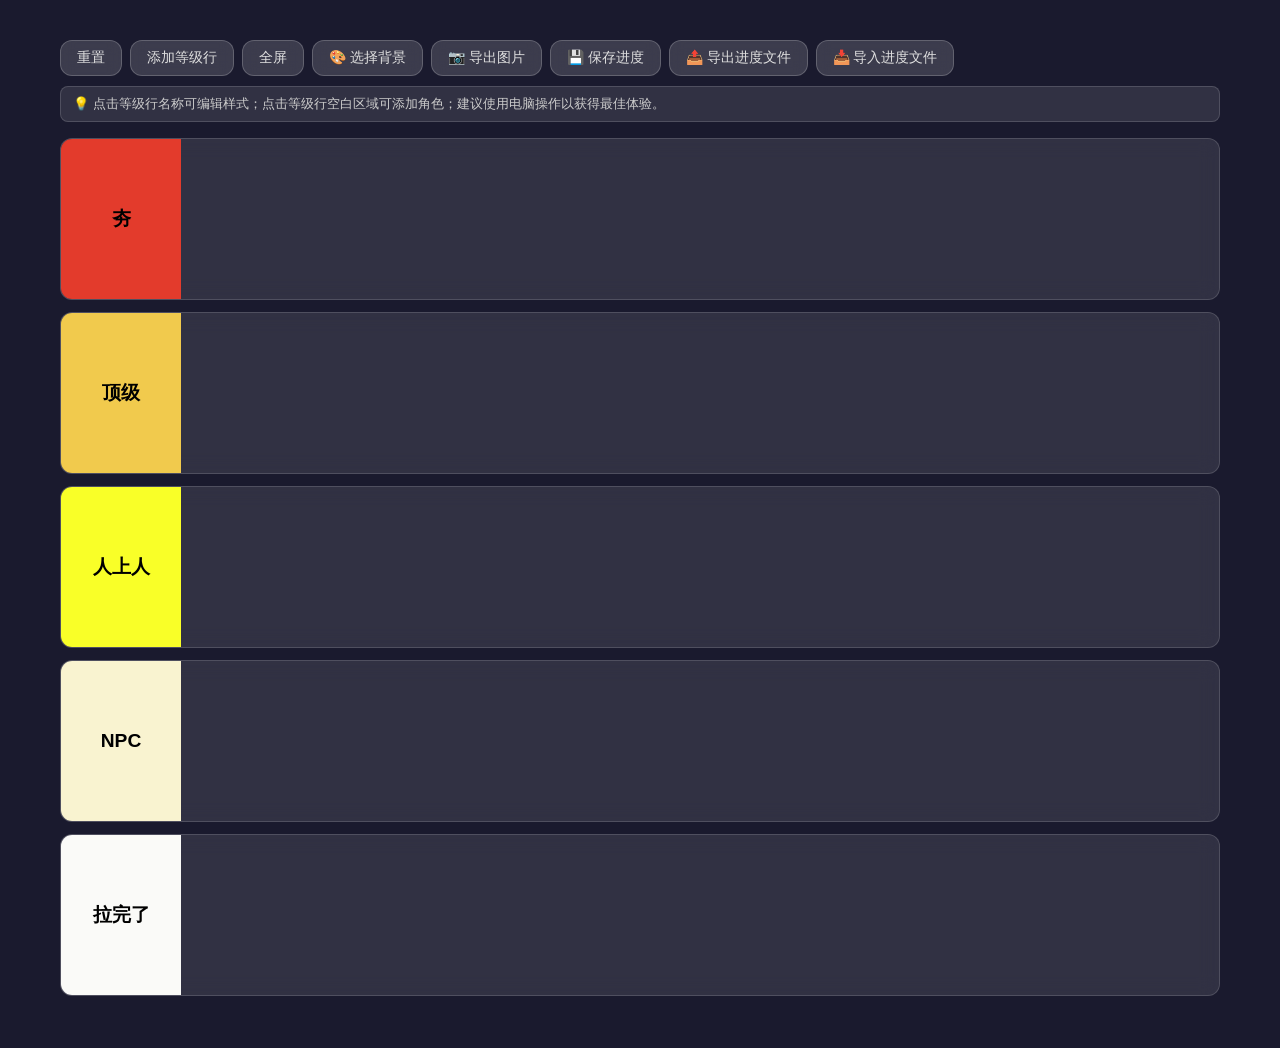
<file: index.html>
<!-- index.html -->
<!DOCTYPE html>
<html lang="zh">
<head>
  <meta charset="UTF-8">
  <meta name="viewport" content="width=device-width, initial-scale=1.0">
  <title>夯拉排位 - 纯图片版</title>
  <link rel="stylesheet" href="./css/style.css">
</head>
<body>
  <div id="app">
<div class="toolbar">
  <button id="resetBtn" class="btn-glass">重置</button>
  <button id="addTierBtn" class="btn-glass">添加等级行</button>
  <button id="fullscreenBtn" class="btn-glass">全屏</button>
  <button id="bgBtn" class="btn-glass">🎨 选择背景</button>
  <button id="exportBtn" class="btn-glass">📷 导出图片</button>
  <!-- 👇 新增按钮 -->
  <button id="saveBtn" class="btn-glass">💾 保存进度</button>
  <button id="exportSaveBtn" class="btn-glass">📤 导出进度文件</button>
  <button id="importSaveBtn" class="btn-glass">📥 导入进度文件</button>
  <input type="file" id="importFile" accept=".json" style="display:none">
</div>

    <div class="tips">
      💡 点击等级行名称可编辑样式；点击等级行空白区域可添加角色；建议使用电脑操作以获得最佳体验。
    </div>

    <div id="tierContainer"></div>

    <!-- 编辑等级行弹窗 -->
    <div id="editTierModal" class="modal" hidden>
      <div class="modal-backdrop"></div>
      <div class="modal-content">
        <h3>编辑等级行</h3>
        <label>名称：<input type="text" id="editName"></label>
        <label>背景色：<input type="color" id="editBgColor"></label>
        <label>文字颜色：<input type="color" id="editTextColor"></label>
        <div class="modal-buttons">
          <button id="saveTierBtn" class="btn-glass">保存</button>
          <button id="cancelTierBtn" class="btn-glass">取消</button>
        </div>
      </div>
    </div>

    <!-- 选择角色弹窗 -->
    <div id="pickerModal" class="modal" hidden>
      <div class="modal-backdrop"></div>
      <div class="modal-content picker-modal">
        <h3>选择角色</h3>
        <div class="filter-bar">
          <span class="filter-label">筛选：</span>
          <div id="filterStars" class="filter-group"></div>
          <div id="filterProfs" class="filter-group"></div>
          <div id="filterElems" class="filter-group"></div>
          <button id="clearFilterBtn" class="btn-glass btn-small">清除筛选</button>
        </div>
        <div id="imageGrid" class="image-grid"></div>
        <div class="modal-buttons">
          <button id="confirmPickBtn" class="btn-glass">确定</button>
          <button id="cancelPickBtn" class="btn-glass">取消</button>
        </div>
      </div>
    </div>

    <!-- 选择背景弹窗 -->
    <div id="bgModal" class="modal" hidden>
      <div class="modal-backdrop"></div>
      <div class="modal-content picker-modal">
        <h3>选择背景</h3>
        <!-- 视图大小切换按钮 -->
        <div class="view-toggle">
          <button data-size="small">小</button>
          <button data-size="medium" class="active">中</button>
          <button data-size="large">大</button>
        </div>
        <div id="bgGrid" class="image-grid view-medium"></div>
        <div class="modal-buttons">
          <button id="resetBgBtn" class="btn-glass">恢复默认</button>
          <button id="cancelBgBtn" class="btn-glass">取消</button>
        </div>
      </div>
    </div>
  </div>

  <script src="./lib/sortable.min.js"></script>
  <script src="./lib/html2canvas.min.js"></script>
  <script src="./js/app.js"></script>
</body>
</html>
</file>
<file: css/style.css>
/* style.css */
* { margin: 0; padding: 0; box-sizing: border-box; }
body {
  font-family: -apple-system, BlinkMacSystemFont, "Segoe UI", Roboto, sans-serif;
  background: #1a1a2e; /* 默认背景 */
  color: #e0e0e0;
  min-height: 100vh;
  background-size: cover;
  background-position: center;
  background-attachment: fixed;
  transition: background-image 0.3s;
}
body.has-bg::before {
  content: "";
  position: fixed;
  top: 0; left: 0; width: 100%; height: 100%;
  background: rgba(0,0,0,0.5);
  z-index: 0;
}
body.has-bg #app {
  position: relative;
  z-index: 1;
}
#app { 
  max-width: 1200px; 
  margin: 20px auto; 
  padding: 20px;
}

.toolbar {
  display: flex; gap: 8px; margin-bottom: 10px;
  flex-wrap: wrap;
}

.btn-glass {
  background: rgba(255,255,255,0.15);
  backdrop-filter: blur(8px);
  border: 1px solid rgba(255,255,255,0.2);
  border-radius: 12px;
  padding: 8px 16px;
  cursor: pointer;
  font-size: 14px;
  transition: all 0.25s;
  color: #e0e0e0;
}
.btn-glass:hover {
  background: rgba(255,255,255,0.25);
  transform: translateY(-1px);
}
.btn-small { padding: 4px 10px; font-size: 12px; }

.tips {
  background: rgba(255,255,255,0.1);
  border: 1px solid rgba(255,255,255,0.15);
  border-radius: 8px;
  padding: 8px 12px;
  margin-bottom: 16px;
  font-size: 13px;
  color: #ccc;
}

/* 等级行 */
.tier-row {
  display: flex; margin-bottom: 12px; border-radius: 12px; overflow: hidden;
  backdrop-filter: blur(10px);
  background: rgba(255,255,255,0.1);
  border: 1px solid rgba(255,255,255,0.15);
}
.tier-label {
  width: 120px; min-width: 120px; 
  display: flex; align-items: center; justify-content: center;
  font-weight: bold; 
  font-size: 1.2rem;
  cursor: pointer; user-select: none;
  transition: opacity 0.2s;
}
.tier-label:hover { opacity: 0.8; }

.tier-items {
  flex: 1; padding: 12px; display: flex; flex-wrap: wrap; gap: 10px;
  min-height: 160px;
  align-items: flex-start;
  cursor: pointer;
}

/* 纯图片卡片 - 长方形（竖版）*/
.tier-card {
  width: 80px; height: 140px;
  border-radius: 8px; overflow: hidden;
  cursor: grab; position: relative;
  border: 2px solid transparent;
  transition: transform 0.15s, border-color 0.15s;
}
.tier-card:active { cursor: grabbing; }
.tier-card img {
  width: 100%; height: 100%; object-fit: cover; display: block;
}
.tier-card:hover {
  border-color: rgba(255,255,255,0.8);
  transform: scale(1.05);
}
.tier-card .del-btn {
  position: absolute; top: 2px; right: 2px;
  width: 20px; height: 20px;
  background: rgba(0,0,0,0.6);
  color: #fff; border-radius: 50%;
  display: flex; align-items: center; justify-content: center;
  font-size: 14px; font-weight: bold;
  opacity: 0; transition: opacity 0.2s;
  cursor: pointer;
}
.tier-card:hover .del-btn { opacity: 1; }

/* 模态框 */
.modal {
  position: fixed; top: 0; left: 0; width: 100%; height: 100%;
  z-index: 1000;
  display: flex; justify-content: center; align-items: center;
}
.modal[hidden] { display: none; }
.modal-backdrop {
  position: absolute; top: 0; left: 0; width: 100%; height: 100%;
  background: rgba(0,0,0,0.5);
  backdrop-filter: blur(4px);
}
.modal-content {
  position: relative;
  background: rgba(30,30,40,0.9);
  backdrop-filter: blur(20px);
  border-radius: 16px; padding: 24px;
  width: 90%; max-width: 400px;
  display: flex; flex-direction: column; gap: 12px;
  border: 1px solid rgba(255,255,255,0.2);
  box-shadow: 0 8px 32px rgba(0,0,0,0.5);
  color: #e0e0e0;
}
.modal-content input {
  background: rgba(255,255,255,0.1);
  border: 1px solid rgba(255,255,255,0.2);
  border-radius: 6px; padding: 6px; color: #e0e0e0;
}
.modal-buttons { display: flex; justify-content: flex-end; gap: 8px; margin-top: 12px; }

.picker-modal { max-width: 700px; }

.filter-bar {
  display: flex; flex-wrap: wrap; gap: 6px; align-items: center;
  margin-bottom: 8px;
}
.filter-label { font-size: 14px; color: #ccc; }
.filter-group {
  display: flex; gap: 4px; flex-wrap: wrap;
}
.filter-btn {
  background: rgba(255,255,255,0.15);
  border: 1px solid rgba(255,255,255,0.2);
  border-radius: 6px;
  padding: 2px 8px;
  font-size: 12px;
  cursor: pointer;
  color: #ccc;
  transition: all 0.2s;
}
.filter-btn.active {
  background: #4a9eff;
  border-color: #4a9eff;
  color: #fff;
}

.image-grid {
  display: flex; flex-wrap: wrap; gap: 10px; max-height: 400px;
  overflow-y: auto; padding: 8px 0;
}
.image-grid .grid-item {
  width: 100px;
  display: flex;
  flex-direction: column;
  align-items: center;
  cursor: pointer;
}
.image-grid .grid-item img {
  width: 80px; height: 140px;
  object-fit: cover;
  border-radius: 8px;
  border: 3px solid transparent;
  transition: border-color 0.2s, transform 0.1s;
}
.image-grid .grid-item.selected img {
  border-color: #4a9eff;
  transform: scale(1.05);
}
.image-grid .item-name {
  font-size: 11px; color: #ccc; margin-top: 4px;
  text-align: center; word-break: break-all;
}

/* ===== 背景视图调节 ===== */
.view-toggle {
  display: flex;
  gap: 6px;
  margin-bottom: 12px;
}

.view-toggle button {
  background: rgba(255,255,255,0.15);
  border: 1px solid rgba(255,255,255,0.25);
  color: #ccc;
  border-radius: 6px;
  padding: 4px 14px;
  font-size: 13px;
  cursor: pointer;
  transition: background 0.2s;
}

.view-toggle button.active {
  background: #4a9eff;
  color: #fff;
  border-color: #4a9eff;
}

/* 背景网格的不同视图尺寸 -- 横版（宽 > 高）*/
.image-grid.view-small .grid-item {
  width: auto;
}
.image-grid.view-small .grid-item img {
  width: 120px;
  height: 80px;
}
.image-grid.view-medium .grid-item {
  width: auto;
}
.image-grid.view-medium .grid-item img {
  width: 160px;
  height: 107px;
}
.image-grid.view-large .grid-item {
  width: auto;
}
.image-grid.view-large .grid-item img {
  width: 240px;
  height: 160px;
}

/* 颜色色块的尺寸随视图变化（保持与图片相同比例）*/
.image-grid.view-small .color-swatch {
  width: 120px;
  height: 80px;
}
.image-grid.view-medium .color-swatch {
  width: 160px;
  height: 107px;
}
.image-grid.view-large .color-swatch {
  width: 240px;
  height: 160px;
}
.color-swatch {
  border-radius: 8px;
  transition: width 0.2s, height 0.2s;
}
/* 保证图片切换平滑 */
.grid-item img {
  transition: width 0.2s, height 0.2s;
}
/* 等级行删除按钮 */
.del-tier-btn {
  position: absolute;
  top: 4px;
  right: 4px;
  width: 20px;
  height: 20px;
  background: rgba(0,0,0,0.6);
  color: #fff;
  border-radius: 50%;
  display: flex;
  align-items: center;
  justify-content: center;
  font-size: 14px;
  font-weight: bold;
  cursor: pointer;
  opacity: 0;
  transition: opacity 0.2s;
}
.tier-label:hover .del-tier-btn {
  opacity: 1;
}
.tier-label {
  position: relative;          /* 必须有这一句 */
}
</file>
